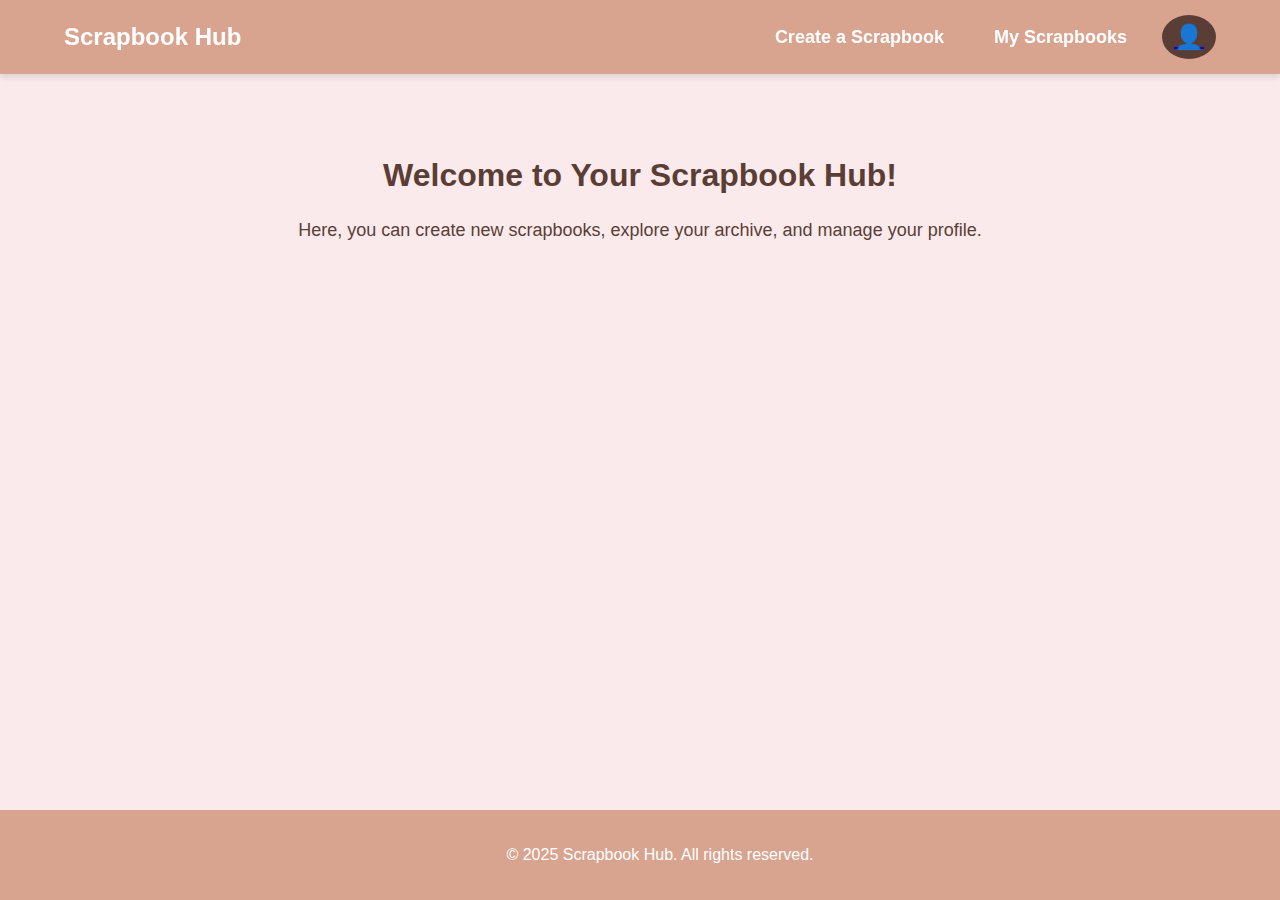
<file: index.html>
<!DOCTYPE html>
<html lang="en">
<head>
    <meta charset="UTF-8">
    <meta name="viewport" content="width=device-width, initial-scale=1.0">
    <title>Scrapbook Site</title>
    <link rel="stylesheet" href="styles.css">
</head>
<body>

    <header class="header">
        <nav class="navbar">
            <div class="nav-left">
                <h1>Scrapbook Hub</h1>
            </div>
            <div class="nav-right">
                <a href="create-scrapbook.html" class="nav-link">Create a Scrapbook</a>
                <a href="scrapbook-archive.html" class="nav-link">My Scrapbooks</a>
                <a href="profile.html" class="profile-link">
                    <div class="profile-icon">👤</div>
                </a>
            </div>
        </nav>
    </header>

    <main>
        <section class="content">
            <h2>Welcome to Your Scrapbook Hub!</h2>
            <p>Here, you can create new scrapbooks, explore your archive, and manage your profile.</p>
        </section>
    </main>

    <footer>
        <p>&copy; 2025 Scrapbook Hub. All rights reserved.</p>
    </footer>

    <script src="scripts.js"></script>
</body>
</html>
</file>
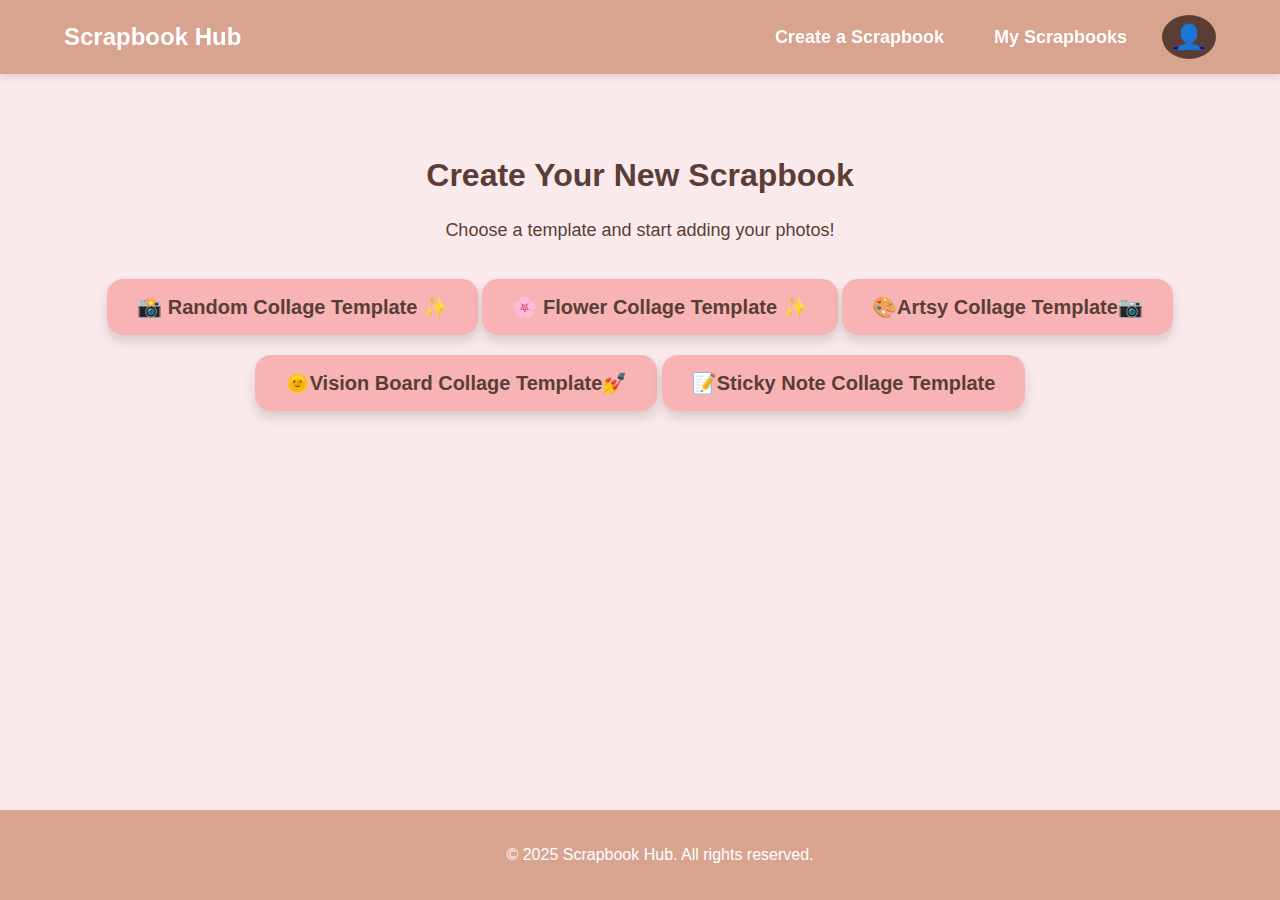
<file: create-scrapbook.html>
<!DOCTYPE html>
<html lang="en">
<head>
    <meta charset="UTF-8">
    <meta name="viewport" content="width=device-width, initial-scale=1.0">
    <title>Create a Scrapbook</title>
    <link rel="stylesheet" href="styles.css">
</head>
<body>

    <header class="header">
        <nav class="navbar">
            <div class="nav-left">
                <h1>Scrapbook Hub</h1>
            </div>
            <div class="nav-right">
                <a href="create-scrapbook.html" class="nav-link">Create a Scrapbook</a>
                <a href="scrapbook-archive.html" class="nav-link">My Scrapbooks</a>
                <a href="profile.html" class="profile-link">
                    <div class="profile-icon">👤</div>
                </a>
            </div>
        </nav>
    </header>

    <main>
        <section class="content">
            <h2>Create Your New Scrapbook</h2>
            <p>Choose a template and start adding your photos!</p>
            <!-- Add more scrapbook template links here -->
            <a href="scrapbook-template-1.html" class="template-link">📸 Random Collage Template ✨</a>
            <a href="flower-template.html" class="template-link">🌸 Flower Collage Template ✨</a>
            <a href="temp1.html" class="template-link">🎨Artsy Collage Template📷</a>
            <a href="template-2.html" class="template-link">🌞Vision Board Collage Template💅</a>
            <a href="template3.html" class="template-link">📝Sticky Note Collage Template</a>
        </section>
    </main>

    <footer>
        <p>&copy; 2025 Scrapbook Hub. All rights reserved.</p>
    </footer>

</body>
</html>
</file>
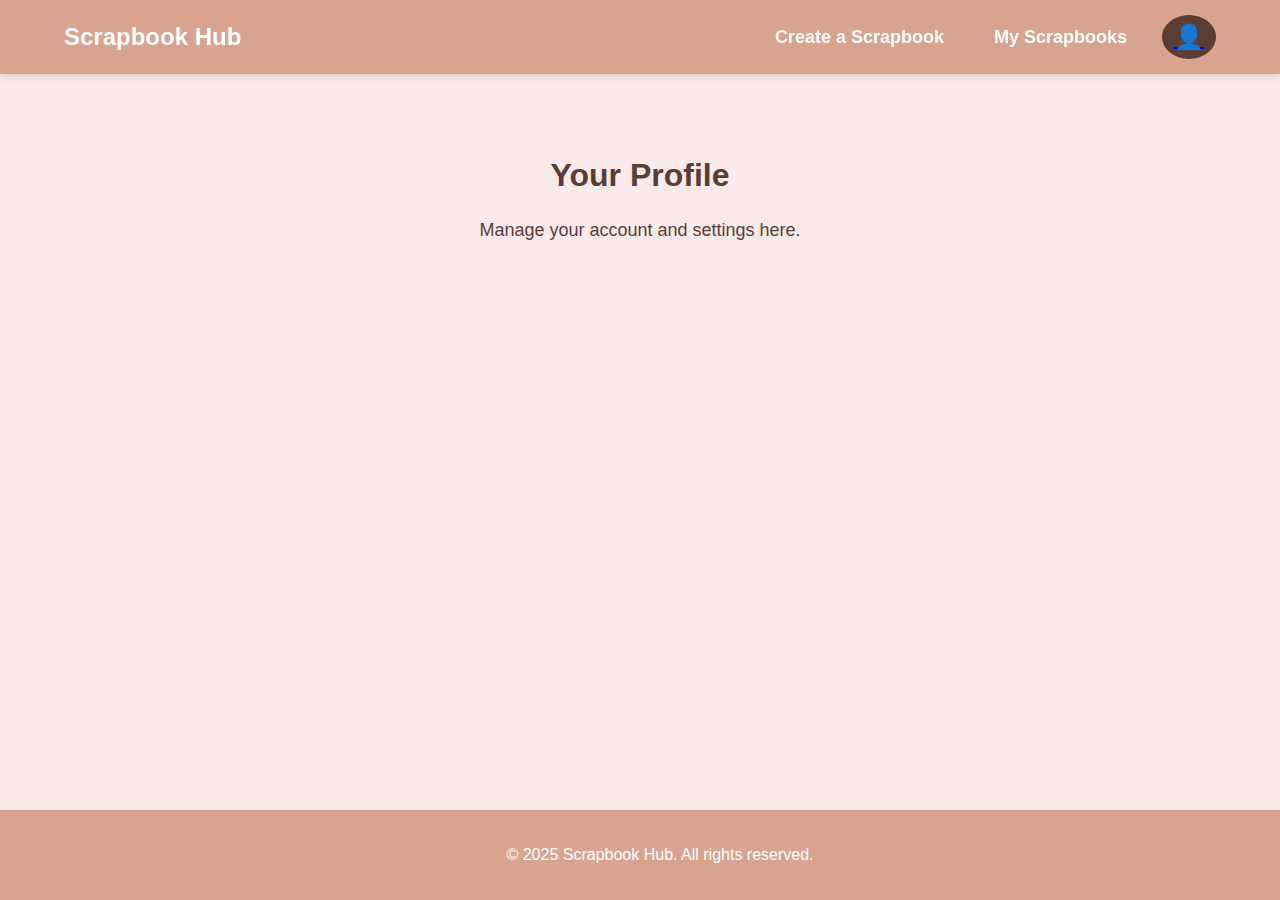
<file: profile.html>
<!DOCTYPE html>
<html lang="en">
<head>
    <meta charset="UTF-8">
    <meta name="viewport" content="width=device-width, initial-scale=1.0">
    <title>Profile</title>
    <link rel="stylesheet" href="styles.css">
</head>
<body>

    <header class="header">
        <nav class="navbar">
            <div class="nav-left">
                <h1>Scrapbook Hub</h1>
            </div>
            <div class="nav-right">
                <a href="create-scrapbook.html" class="nav-link">Create a Scrapbook</a>
                <a href="scrapbook-archive.html" class="nav-link">My Scrapbooks</a>
                <a href="profile.html" class="profile-link">
                    <div class="profile-icon">👤</div>
                </a>
            </div>
        </nav>
    </header>

    <main>
        <section class="content">
            <h2>Your Profile</h2>
            <p>Manage your account and settings here.</p>
            <!-- Add profile settings and info here -->
        </section>
    </main>

    <footer>
        <p>&copy; 2025 Scrapbook Hub. All rights reserved.</p>
    </footer>

</body>
</html>
</file>
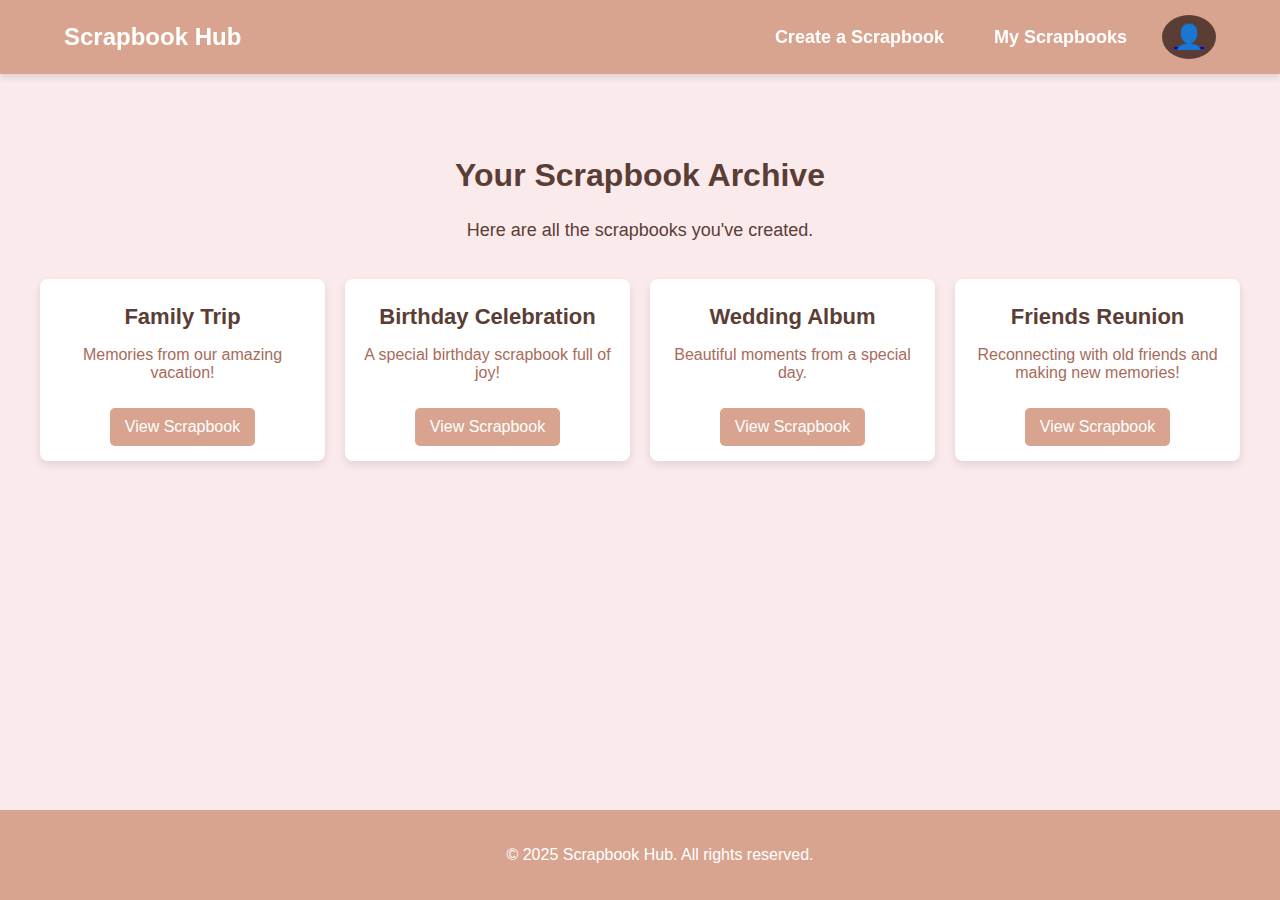
<file: scrapbook-archive.html>
<!DOCTYPE html>
<html lang="en">
<head>
    <meta charset="UTF-8">
    <meta name="viewport" content="width=device-width, initial-scale=1.0">
    <title>My Scrapbooks</title>
    <link rel="stylesheet" href="styles.css">
</head>
<body>

    <header class="header">
        <nav class="navbar">
            <div class="nav-left">
                <h1>Scrapbook Hub</h1>
            </div>
            <div class="nav-right">
                <a href="create-scrapbook.html" class="nav-link">Create a Scrapbook</a>
                <a href="scrapbook-archive.html" class="nav-link">My Scrapbooks</a>
                <a href="profile.html" class="profile-link">
                    <div class="profile-icon">👤</div>
                </a>
            </div>
        </nav>
    </header>

    <main>
        <section class="content">
            <h2>Your Scrapbook Archive</h2>
            <p>Here are all the scrapbooks you've created.</p>
            
            <!-- Scrapbook Cards Container -->
            <div class="scrapbook-container">
                <div class="scrapbook-card">
                    <h3>Family Trip</h3>
                    <p>Memories from our amazing vacation!</p>
                    <button class="view-button">View Scrapbook</button>
                </div>
                
                <div class="scrapbook-card">
                    <h3>Birthday Celebration</h3>
                    <p>A special birthday scrapbook full of joy!</p>
                    <button class="view-button">View Scrapbook</button>
                </div>

                <div class="scrapbook-card">
                    <h3>Wedding Album</h3>
                    <p>Beautiful moments from a special day.</p>
                    <button class="view-button">View Scrapbook</button>
                </div>

                <div class="scrapbook-card">
                    <h3>Friends Reunion</h3>
                    <p>Reconnecting with old friends and making new memories!</p>
                    <button class="view-button">View Scrapbook</button>
                </div>
            </div>
        </section>
    </main>

    <footer>
        <p>&copy; 2025 Scrapbook Hub. All rights reserved.</p>
    </footer>

</body>
</html>
</file>
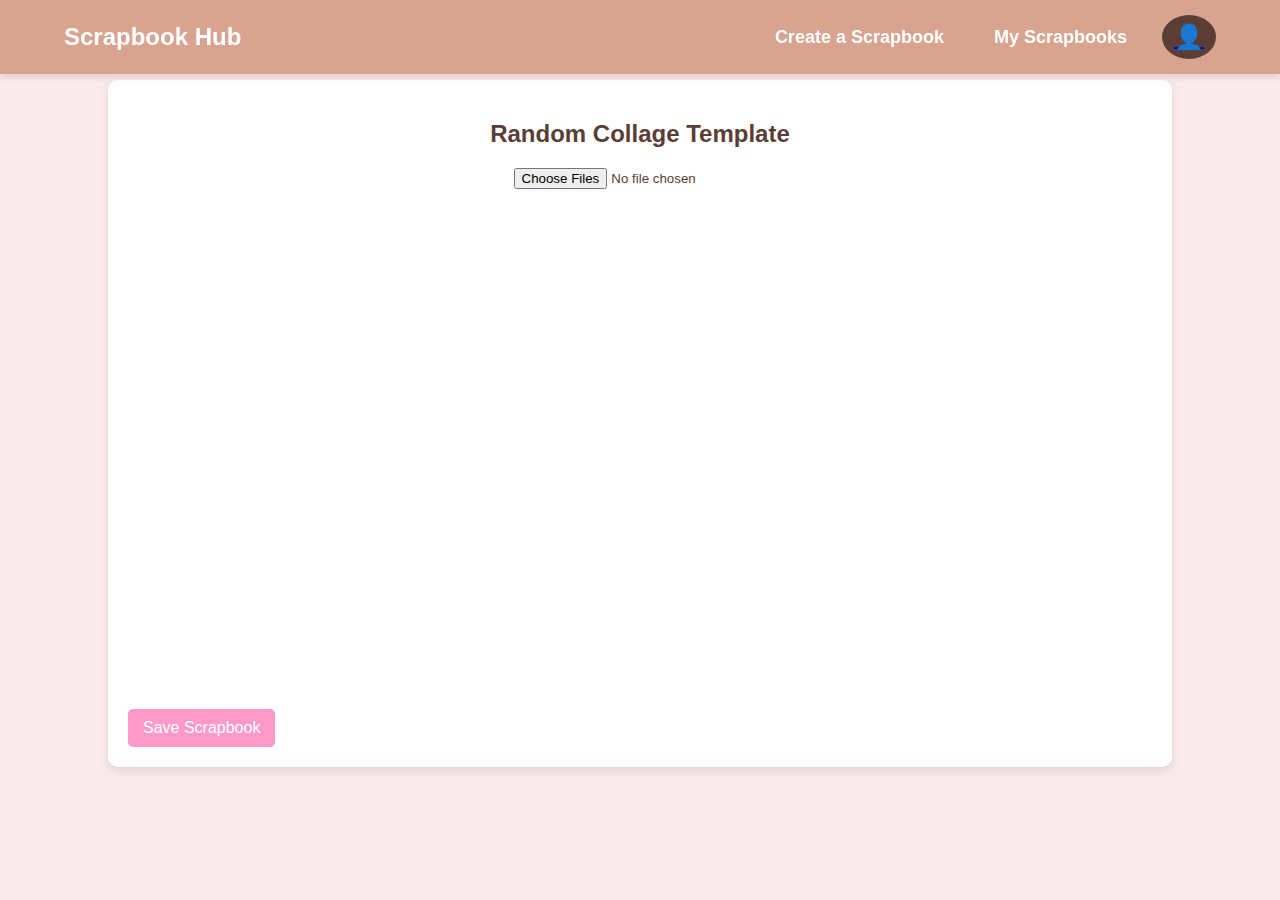
<file: scrapbook-template-1.html>
<!DOCTYPE html>
<html lang="en">
<head>
    <meta charset="UTF-8">
    <meta name="viewport" content="width=device-width, initial-scale=1.0">
    <title>Random Collage Template</title>
    <style>
        body {
            font-family: Arial, sans-serif;
            background-color: #fbeaec;
            margin: 0;
            padding: 0;
            color: #5a3e36;
            text-align: center;
            padding-top: 80px;
        }

       /* Navbar */
        .header {
            position: fixed;
            top: 0;
            width: 100%;
            background-color: #d8a48f;
            box-shadow: 0 4px 6px rgba(0, 0, 0, 0.1);
            z-index: 10;
            padding: 15px 0;
        }

        .navbar {
            display: flex;
            justify-content: space-between;
            align-items: center;
            width: 90%;
            margin: 0 auto;
        }

        .nav-left h1 {
            margin: 0;
            color: white;
            font-size: 24px;
        }

        .nav-right {
            display: flex;
            align-items: center;
            gap: 20px;
        }

        .nav-link {
            color: white;
            text-decoration: none;
            font-size: 18px;
            font-weight: bold;
            padding: 10px 15px;
            border-radius: 5px;
            transition: background-color 0.3s;
        }

        .nav-link:hover {
            background-color: #a86b5a;
        }

        .profile-link {
            display: flex;
            align-items: center;
        }

        .profile-icon {
            font-size: 24px;
            color: white;
            border-radius: 50%;
            padding: 8px 12px;
            background-color: #5a3e36;
            cursor: pointer;
        }

        .profile-icon:hover {
            background-color: #a86b5a;
        }

        .scrapbook {
            width: 80%;
            margin: auto;
            padding: 20px;
            background: white;
            border-radius: 10px;
            box-shadow: 0 4px 8px rgba(0, 0, 0, 0.1);
            position: relative;
        }
        #photoContainer {
            position: relative;
            width: 100%;
            height: 500px;
        }
        .photo {
            position: absolute;
            width: 150px;
            height: auto;
            border: 2px solid #d8a48f;
            border-radius: 8px;
            transition: transform 0.3s;
        }
        .photo:hover {
            transform: scale(1.1);
        }
        .upload-btn {
            background-color: #ff99c8;
            color: white;
            border: none;
            padding: 10px 15px;
            cursor: pointer;
            font-size: 16px;
            border-radius: 5px;
            margin-top: 20px;
            display: block;
        }

        .upload-btn:hover {
            background-color: #e57ba0;
        }
    </style>
</head>
<body>
    <header class="header">
        <nav class="navbar">
            <div class="nav-left">
                <h1>Scrapbook Hub</h1>
            </div>
            <div class="nav-right">
                <a href="create-scrapbook.html" class="nav-link">Create a Scrapbook</a>
                <a href="scrapbook-archive.html" class="nav-link">My Scrapbooks</a>
                <a href="profile.html" class="profile-link">
                    <div class="profile-icon">👤</div>
                </a>
            </div>
        </nav>
    </header>
    </div>
    <div class="scrapbook">
        <h2>Random Collage Template</h2>
        <input type="file" id="photoInput" multiple accept="image/*">
        <div id="photoContainer"></div>
        <button class="upload-btn" onclick="alert('Scrapbook Saved!')">Save Scrapbook</button>
    </div>
    <script>
        document.getElementById('photoInput').addEventListener('change', function(event) {
            const files = event.target.files;
            const container = document.getElementById('photoContainer');
            
            for (let file of files) {
                const reader = new FileReader();
                reader.onload = function(e) {
                    const img = document.createElement('img');
                    img.src = e.target.result;
                    img.classList.add('photo');
                    img.style.left = `${Math.random() * 80}%`;
                    img.style.top = `${Math.random() * 80}%`;
                    img.style.transform = `rotate(${Math.random() * 30 - 15}deg)`;
                    container.appendChild(img);
                }
                reader.readAsDataURL(file);
            }
        });
    </script>
</body>
</html>
</file>
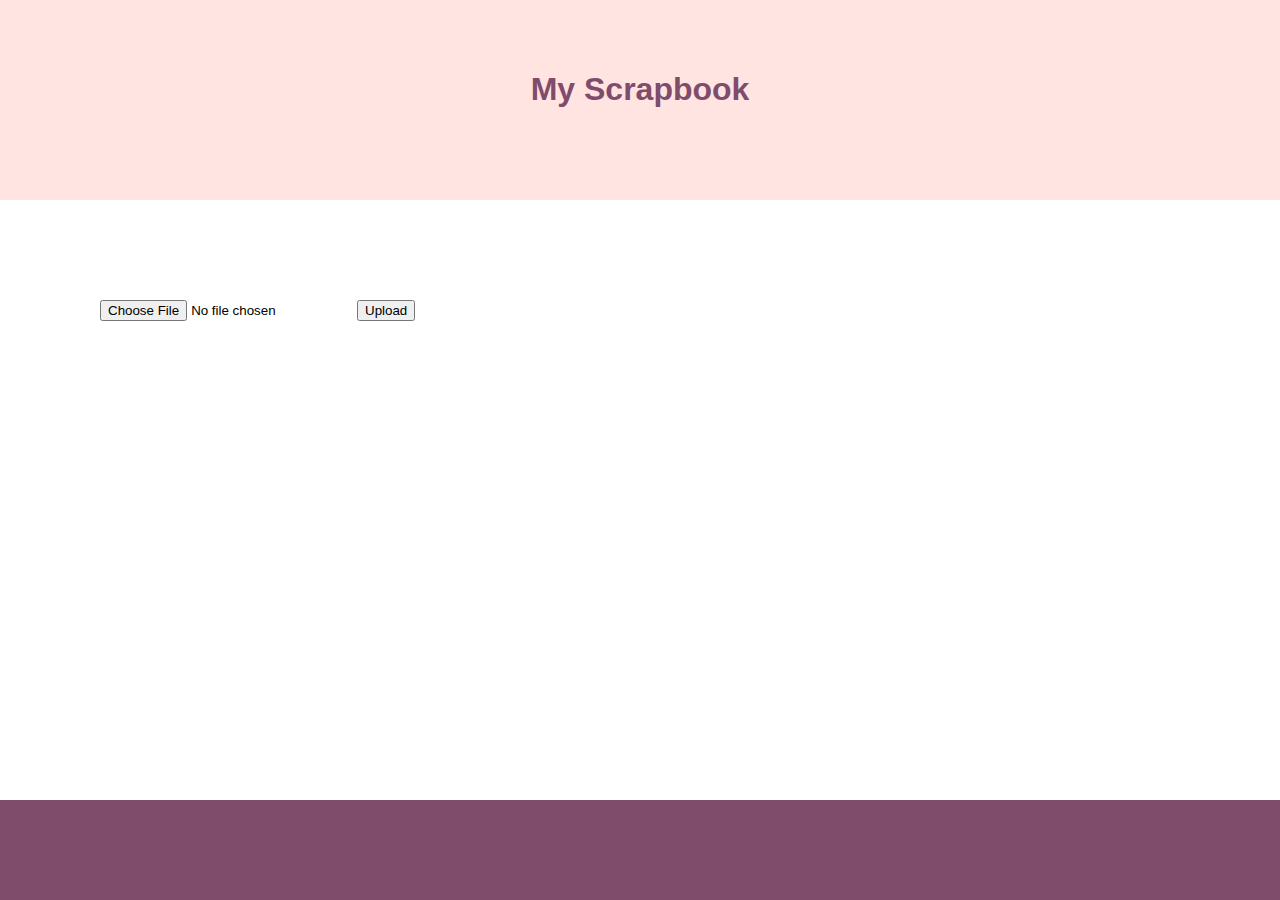
<file: upload.html>
<!DOCTYPE html>
<html lang="en">
    <head>
        <meta charset="UTF-8">
        <meta name="author" content="Gina Tran">
        <meta name="viewport" content="width=device-width, initial-scale=1.0">
        <link rel="stylesheet" href="upload.css">
        <title>File Upload</title>
    </head>
<body>
    <div class="container">
        <header>
            <h1>My Scrapbook</h1>
        </header>       
        <div class="content">
            <form action="upload.html" method="GET">
                <input type="file" id="myFile" name="filename">
                <button type="submit">Upload</button>
            </form>
        </div>
            <footer></footer>
        </div>
    </div>
</body>
</file>
<file: styles.css>
/* General Styling */
body {
    font-family: Arial, sans-serif;
    background-color: #fbeaec;
    margin: 0;
    padding: 0;
    color: #5a3e36;
    text-align: center;
    padding-top: 80px; /* To prevent content from being hidden behind the fixed header */
}

/* Navbar */
.header {
    position: fixed;
    top: 0;
    width: 100%;
    background-color: #d8a48f;
    box-shadow: 0 4px 6px rgba(0, 0, 0, 0.1);
    z-index: 10;
    padding: 15px 0;
}

.navbar {
    display: flex;
    justify-content: space-between;
    align-items: center;
    width: 90%;
    margin: 0 auto;
}

.nav-left h1 {
    margin: 0;
    color: white;
    font-size: 24px;
}

.nav-right {
    display: flex;
    align-items: center;
    gap: 20px;
}

.nav-link {
    color: white;
    text-decoration: none;
    font-size: 18px;
    font-weight: bold;
    padding: 10px 15px;
    border-radius: 5px;
    transition: background-color 0.3s;
}

.nav-link:hover {
    background-color: #a86b5a;
}

.profile-link {
    display: flex;
    align-items: center;
}

.profile-icon {
    font-size: 24px;
    color: white;
    border-radius: 50%;
    padding: 8px 12px;
    background-color: #5a3e36;
    cursor: pointer;
}

.profile-icon:hover {
    background-color: #a86b5a;
}

/* Content Section */
.content {
    padding: 50px 20px;
}

.content h2 {
    font-size: 32px;
    color: #5a3e36;
}

.content p {
    font-size: 18px;
    color: #5a3e36;
}

/* Template Links */
.template-link {
    display: inline-block;
    padding: 16px 30px;
    background-color: #f8b4b4;
    color: #5a3e36;
    text-decoration: none;
    font-weight: bold;
    border-radius: 16px;
    margin-top: 20px;
    box-shadow: 0 6px 12px rgba(0, 0, 0, 0.15);
    transition: all 0.3s ease-in-out;
    font-size: 20px;
    text-align: center;
}

.template-link:hover {
    background-color: #f28e8e; 
    transform: translateY(-4px);
    box-shadow: 0 8px 16px rgba(0, 0, 0, 0.2);
}

/* Footer */
footer {
    background-color: #d8a48f;
    padding: 20px;
    position: fixed;
    bottom: 0;
    width: 100%;
    color: white;
    text-align: center;
}

/* Scrapbook Archive Cards */
.scrapbook-container {
    display: grid;
    grid-template-columns: repeat(auto-fit, minmax(250px, 1fr));
    gap: 20px;
    padding: 20px;
    justify-content: center;
    align-items: center;
}

.scrapbook-card {
    background: white;
    border-radius: 8px;
    box-shadow: 0 4px 8px rgba(0, 0, 0, 0.1);
    overflow: hidden;
    text-align: center;
    padding: 15px;
    transition: transform 0.3s ease-in-out;
}

.scrapbook-card h3 {
    font-size: 22px;
    color: #5a3e36;
    margin: 10px 0;
}

.scrapbook-card p {
    font-size: 16px;
    color: #a86b5a;
}

.view-button {
    background-color: #d8a48f;
    color: white;
    border: none;
    padding: 10px 15px;
    cursor: pointer;
    font-size: 16px;
    border-radius: 5px;
    margin-top: 10px;
    transition: background 0.3s;
}

.view-button:hover {
    background-color: #a86b5a;
}

.scrapbook-card:hover {
    transform: translateY(-5px);
}


@font-face {
    font-family: 'MagazineLetter';
    src: url('fonts/MagazineLetterByBrntlbrnl-Regular.ttf') format('truetype'); 
    font-weight: normal;
    font-style: normal;
    }
@font-face {
    font-family: 'LoveStruck';
    src: url('fonts/Demo Love Struck-Regular.otf') format('opentype'); 
    font-weight: normal;
    font-style: normal;
}
@font-face {
    font-family: 'FreshPalm';
    src: url('fonts/Fresh Palm.otf') format('opentype'); 
    font-weight: normal;
    font-style: normal;
}

.freshpalm-textbox {
    font-family: 'FreshPalm', cursive;
    font-size: 15px;
    color: white;
    padding: 10px;
    width: 100px;
    min-height: 50px;
    text-align: center;
    position: absolute;
}

.lovestruck-textbox {
    font-family: 'LoveStruck', cursive;
    font-size: 12px;
    color: #5a3e36;
    padding: 10px;
    width: 30%;
    min-height: 30px;
    text-align: center;
    position: absolute;
}

.scrapbook-title {
    font-family: 'MagazineLetter', sans-serif;
    font-size: 36px;
    text-align: center;
    color: #5a3e36;
    margin-bottom: 20px;
    cursor: text;
    outline: none;
    display: block;
    width: fit-content;
    margin: 20px auto;
    }

            
.body-1 {
    background-color: #f8c8dc;
    font-family: 'Arial', sans-serif;
    display: flex;
    justify-content: center;
    align-items: center;
    height: 100vh;
}
.page {
    position: relative;
    width: 90%;
    max-width: 500px;
    height: 390px;
    background: #c4a484;
    padding: 30px;
    border-radius: 5px;
    box-shadow: 5px 5px 15px rgba(0, 0, 0, 0.3);
    }

.photo {
    width: 140px;
    height: 140px;
    background: white;
    padding: 10px;
    box-shadow: 3px 3px 5px rgba(0, 0, 0, 0.3);
    position: absolute;
}
.photo img {
    width: 100%;
    height: 100%;
    object-fit: cover;
}

.tape {
    width: 60px;
    height: 20px;
    background: rgba(234, 191, 159, 0.8);
    position: absolute;
    top: -10px;
    left: 50%;
    transform: translateX(-50%) rotate(-5deg);
    opacity: 0.8;
}
.polaroid {
    width: 160px;
    background: white;
    padding: 15px 15px 25px 15px;
    box-shadow: 3px 3px 6px rgba(0, 0, 0, 0.3);
    position: absolute;
    text-align: center;
    font-size: 14px;
    font-family: 'Courier New', monospace;
    display: flex;
    flex-direction: column;
    align-items: center;
}

.polaroid img {
    width: 160px;
    height: 160px;
    object-fit: cover;
    background-color: #ddd;
}
.polaroid input {
    margin-top: 10px;
    width: 90%;
    border: none;
    background: none;
    text-align: center;
    font-family: inherit;
    font-size: 14px;
    outline: none;
    border-bottom: 1px solid #aaa;
}
.file-input {
    margin-top: 10px;
    display: block;
}

.stamp {
    width: 100px;
    height: 120px;
    background: white;
    padding: 10px;
    border: 6px dashed #c4a484;
    position: absolute;
    transform: rotate(5deg);
    z-index: 1;
}
.stamp img {
    width: 100%;
    height: 100%;
    object-fit: cover;
}
.hidden {
    display: none;
}
.caption {
    margin-top: 18px;
    width: 90%;
    min-height: 20px;
    text-align: center;
    font-family: 'Courier New', monospace;
    font-size: 14px;
    color: #5a3e36;
    background: none;
    outline: none;
    border: none;
    opacity: 0.7;
}
.sticky-note {
    position: absolute;
    width: 90px;
    height: 90px;
    background: #ffdcf2;
    padding: 10px;
    font-family: 'Courier New', monospace;
    font-size: 14px;
    box-shadow: 3px 3px 5px rgba(0, 0, 0, 0.3);
    border-radius: 3px;
    display: inline-block;
    align-items: center;
    justify-content: center;
    text-align: center;
    overflow: hidden; 
    word-wrap: break-word;
    z-index: 100;
}

.ticket {
    width: 240px;
    height: 100px;
    background: #f8e8c8; 
    border: 3px dashed #8b5e3c;
    border-radius: 8px;
    padding: 15px;
    box-shadow: 3px 3px 6px rgba(0, 0, 0, 0.3);
    font-family: 'Courier New', monospace;
    display: flex;
    flex-direction: column;
    justify-content: space-between;
    align-items: center;
    text-align: center;
    position: absolute; 
    top: 0;
    left: 0;
    margin: 10px;
}

.ticket::before,
.ticket::after {
    content: "";
    width: 20px;
    height: 20px;
    background: #f8e8c8;
    border: 3px solid #8b5e3c;
    border-radius: 50%;
    position: absolute;
}

.ticket::before {
    top: -10px;
    left: 15px;
}

.ticket::after {
    bottom: -10px;
    right: 15px;
}

.ticket-title {
    font-size: 13px;
    text-transform: uppercase;
    letter-spacing: 2px;
    color: #5a3e36;
    margin-top: 13px;
}

.ticket-info {
    font-size: 13px;
    color: #5a3e36;
    line-height: 1;
    margin-bottom: 13px;
}
.ticket-destination {
    font-size: 20px; 
    color: #5a3e36;
    font-weight: bold;
    margin: 4px 0;
}

.ticket-destination[contenteditable="true"], .ticket-info[contenteditable="true"] {
    cursor: text;
    outline: none;
    border-bottom: 1px dashed #8b5e3c; /* Subtle underline effect */
    padding: 2px;
    transition: border-bottom 0.2s ease-in-out;
}

.ticket-info[contenteditable="true"]:focus {
    border-bottom: 1px solid #5a3e36;
}

.upload-btn {
    background-color: #ff99c8;
    color: white;
    border: none;
    padding: 10px 15px;
    cursor: pointer;
    font-size: 16px;
    border-radius: 5px;
    margin-top: 20px;
    display: block;
}

.upload-btn:hover {
    background-color: #e57ba0;
}
</file>
<file: upload.css>
html, body {
    height: 100%;
    margin: 0;
}


.container {
    display: flex;
    flex-direction: column;
    height: 100%;
}


header {
    background-color: #FFE4E1;
    height: 200px;
}


h1 {
    font-family: Helvetica;
    text-align: center;
    color: #804C6B;
    padding: 50px;
}


form {
    padding: 100px;
    text-align: left;
}


.content {
    flex-grow: 1;  
}

footer {
    background-color: #804C6B;
    height: 100px;
    width: 100%;
}
</file>
